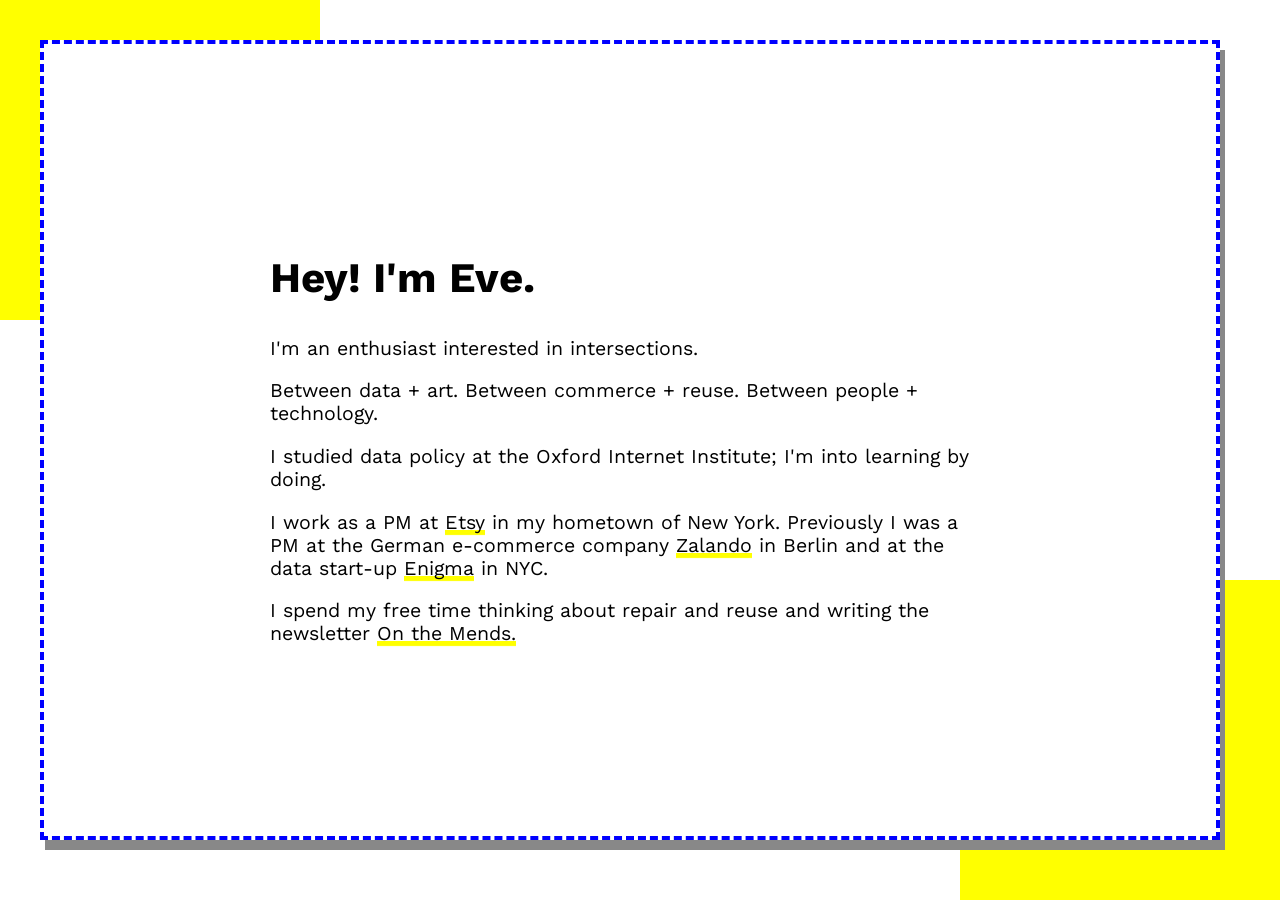
<file: index.html>
<!DOCTYPE html>
<html lang="en">
  <head>
    <!-- Setting the site's metadata -->
    <title>Eve Ahearn | Data + Mending Enthusiast | PM </title>
    <meta charset="utf-8">
    <meta http-equiv="X-UA-Compatible" content="IE=edge">
    <meta name="viewport" content="width=device-width, initial-scale=1">
    
    <!-- import the webpage's stylesheet -->
    <link rel="stylesheet" href="/style.css">
    <link id="favicon" rel="icon" href="https://cdn.glitch.com/61bc0249-a936-408e-9cc8-62ed7544a04a%2FScreen%20Shot%202018-06-09%20at%205.05.47%20PM.png?1528579051698" type="image/x-icon">
    <link href="https://fonts.googleapis.com/css?family=Work+Sans" rel="stylesheet">
    <link href="https://fonts.googleapis.com/css?family=Karla" rel="stylesheet">
  </head>  
  
  <body>
    <section>
    <div class="sitebox">
    <div class="sitebox_inner">
    <main class="sitebox_text">
      
      <h1>Hey! I'm Eve. </h1>
      <p>I'm an enthusiast interested in intersections.</p> 
      <p>Between data + art. Between commerce + reuse. Between people + technology.</p>
      <p>I studied data policy at the Oxford Internet Institute; I'm into learning by doing.</p>
      <p>I work as a PM at <a href="//etsy.com" target="_blank">Etsy</a> in my hometown of New York. Previously I was a PM at the German e-commerce company <a href="//zalando.com" target="_blank">Zalando</a> in Berlin and at the data start-up <a href="//enigma.com" target="_blank">Enigma</a> in NYC.</p>
       <p>
         I spend my free time thinking about repair and reuse and writing the newsletter <a href="https://onthemends.substack.com/" target="_blank">On the Mends.</a>
      </p>
      <br>
    </main>
    </div>
    </div>
    </section>
  </body>
</html>
</file>
<file: style.css>
h1 {
  color: black;
  font-family: 'Work Sans', sans-serif;
}

p{
  font-family: 'Work Sans', sans-serif;
  font-size: 70%
}

.sitebox {
  margin: 40px;
}

html,
body,
div 
{   
    font-family: 'Work Sans', sans-serif;
    box-sizing: border-box;
    margin: 0;
    padding: 0;
    border: 0;
    font-size: 100%;
    font: inherit;
    vertical-align: baseline;
}

.sitebox_inner {
  background: white;
  border-style: dashed;
  border-color: blue; 
  border-width: 4px;
  height: calc(100% - 100px);
  padding: 40px;
  position: absolute;
  width: calc(100% - 100px);
  z-index: 100;
  box-shadow: 5px 10px #888888;
}

.sitebox_blog{
  font-family: 'Work Sans', sans-serif;
  background-color: pink;
  text-align: center;
  position: absolute;
  width: 8vw;
  height: 5vw;
  right: 0px;
  top: 0px;
  padding-top:1.7vw;
  box-shadow: -3px 3px #888888;
}

.sitebox_recent{
  font-family: 'Work Sans', sans-serif;
  background-color: pink;
  text-align: center;
  position: absolute;
  width: 8vw;
  height: 5vw;
  bottom: 0px;
  left: 0px;
  padding-top:2vw;
  box-shadow: 3px 0px #888888;
}

.sitebox_text {
    font-size: 28px;
    margin: 0 auto;
    max-width: 720px;
    position: relative;
    top: 50%;
    transform: translateY(-50%)
}

.sitebox:before {
    background: yellow;
    content: '';
    position: absolute;
    top: 0;
    left: 0;
    width: 25vw;
    height: 25vw;
}

.sitebox:after {
    background: yellow;
    content: '';
    position: absolute;
    bottom: 0;
    right: 0;
    width: 25vw;
    height: 25vw
}

a {
    color: black;
    text-decoration: none;
    border-bottom: 1px solid yellow;
    box-shadow: 0px -4px 0px yellow inset;
}

a:hover {
    background-color: yellow;
  }

a:visited {
    color: black;
}

/* a.corner_link{
  border-bottom: none;
  box-shadow: none;
}

a.corner_link:hover {
    background-color: yellow;
  } */

  
/* temporarily hiding the buttons, might want to add them back in the future.
.sitebox_button {
  border: 1px solid pink;
}

.sitebox_button:hover{
  background-color: yellow;
  border: 1px solid grey;
} */

@media (max-width: 600px) {
    .sitebox {
        margin: 20px;
    }
  
    h1 {
      font-size: 1.5em;
  }
    .sitebox_text {
      font-size: 1em !important;
  }
  
    .sitebox_button {
      height:6vh;
      width: 16vw;
  }
}
</file>
